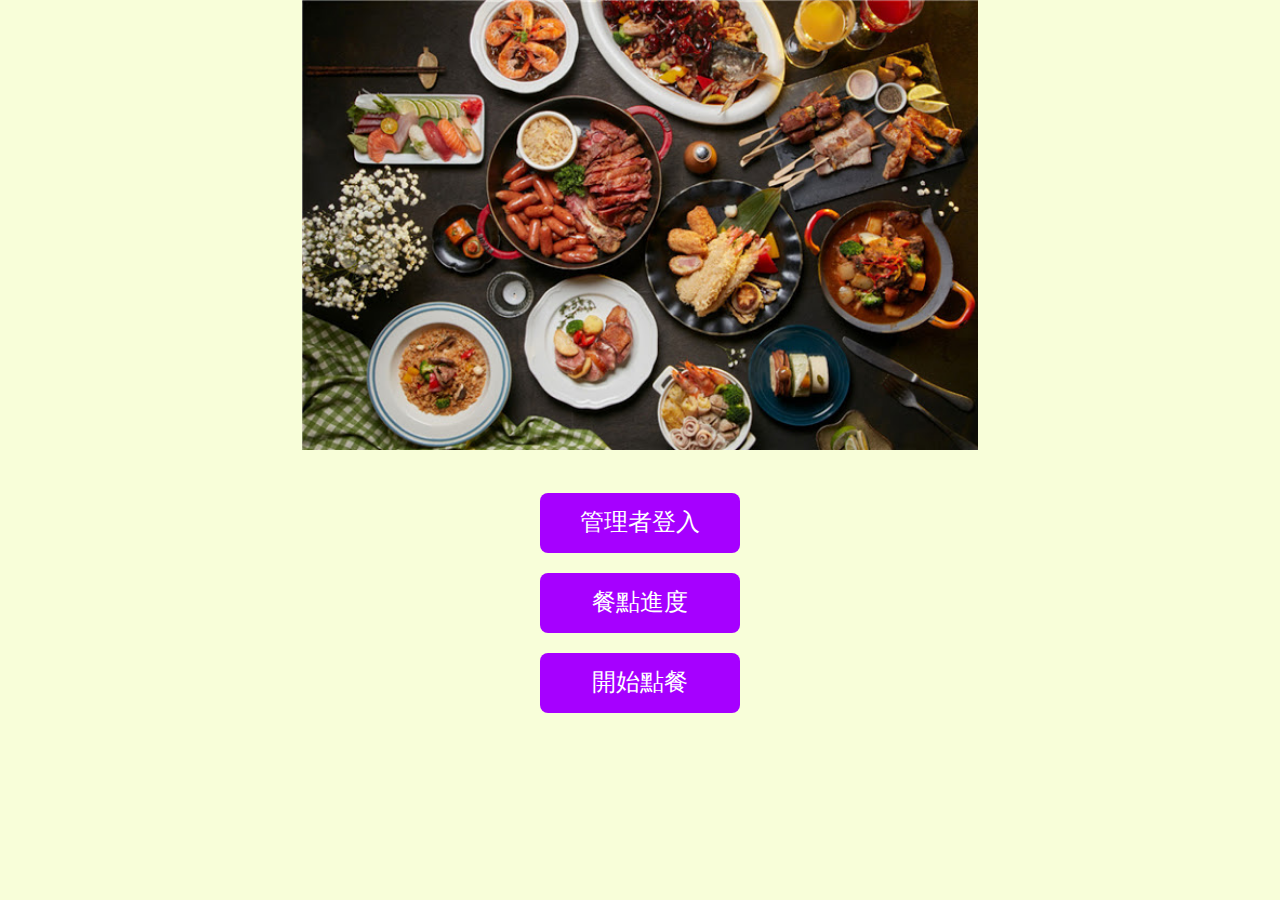
<file: HTML/HOME_PAGE.html>
<!DOCTYPE html>
<html>
    <head>
            <title> 首頁_Home_page </title>
            <meta charset="utf-8" name="viewport" content="width=device-width, initial-scale=1.0">
            <link rel="stylesheet" href="../CSS/normalize.css">
            <link rel="stylesheet" href="../CSS/home_page.css">
            <link rel="stylesheet" href="../CSS/basic_icon_or_something_with_component.css">

    </head>
    <body>
        <header> 
            <img src="../IMAGE/home_page.jpg" alt="HTML_HOME_PAGE_OF_PICTURE" >
        </header>

        <div class="Purple_button">
            <br>
            <a href="./login.html"> <button id="Account_login" type="Account_login" value="login_interface"> 管理者登入 </button></a>
            <a href="./order_process.html">  <button id="Ording_status" type="Ording_status" value="Search_status"> 餐點進度 </button></a>
            <a href="./menu.html"> <button id="Start_your_order" type="ordering" value="Ordering_menu"> 開始點餐 </button></a>
        </div> 
    </body>
</html>
</file>
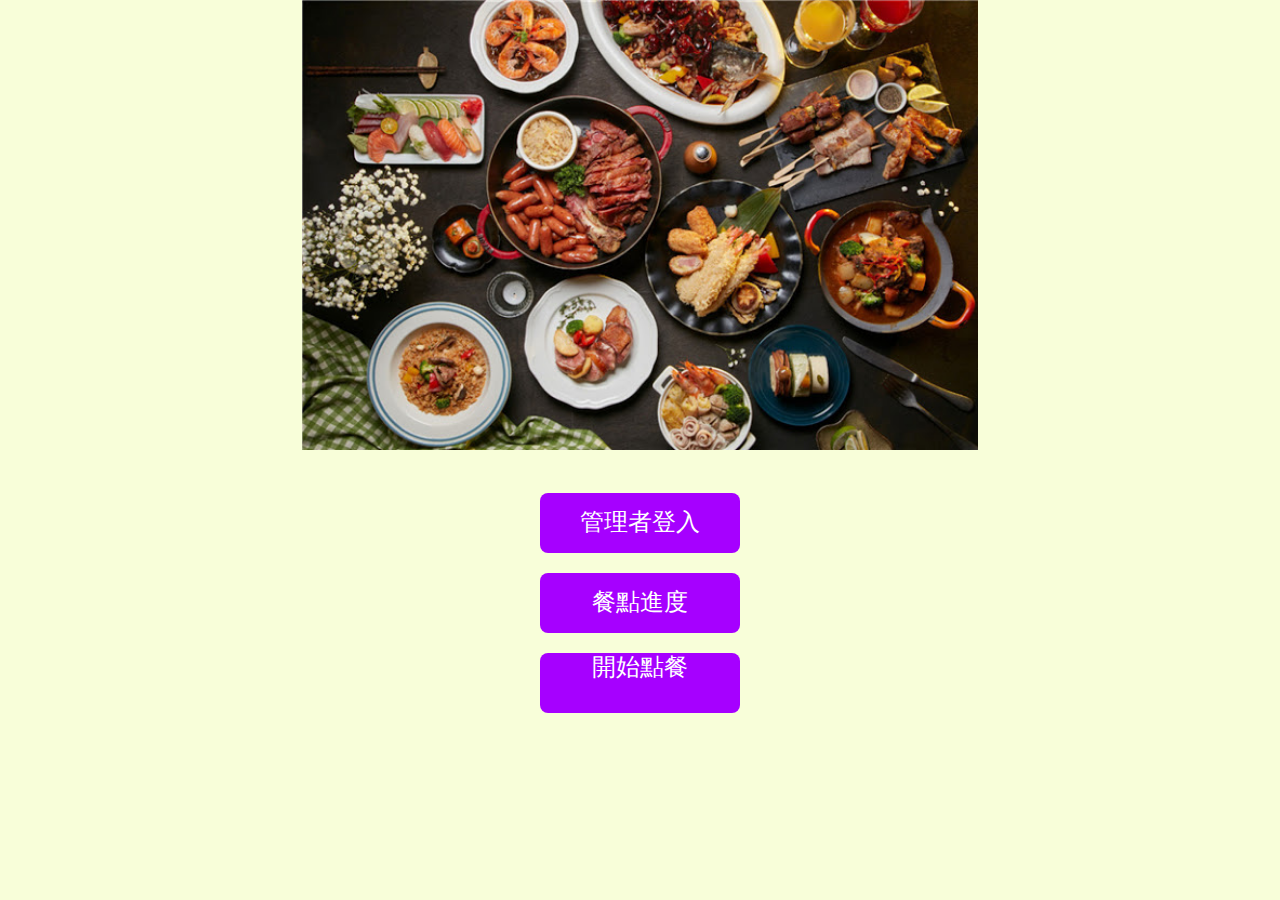
<file: HTML/home_page.html>
<!DOCTYPE html>
<html>
    <head>
            <title> 首頁_Home_page </title>
            <meta charset="utf-8" name="viewport" content="width=device-width, initial-scale=1.0">
            <link rel="stylesheet" href="../CSS/normalize.css">
            <link rel="stylesheet" href="../CSS/home_page.css">
            <link rel="stylesheet" href="../CSS/basic_icon_or_something_with_component.css">

    </head>
    <body>
        <header> 
            <img src="../IMAGE/home_page.jpg" alt="HTML_HOME_PAGE_OF_PICTURE" >
        </header>

        <div class="Purple_button">
            <br>
            <a href="./login.html"> <button id="Account_login" type="Account_login" value="login_interface"> 管理者登入 </button></a>
            <a href="./order_process.html">  <button id="Ording_status" type="Ording_status" value="Search_status"> 餐點進度 </button></a>
            <form action="/start_order" method="POST">
                <button type="submit" class="Purple_button" >開始點餐</button>
            </form>
            <!-- <a href="./menu.html"> <button id="Start_your_order" type="ordering" value="Ordering_menu"> 開始點餐 </button></a> -->
        </div> 
    </body>
</html>
</file>
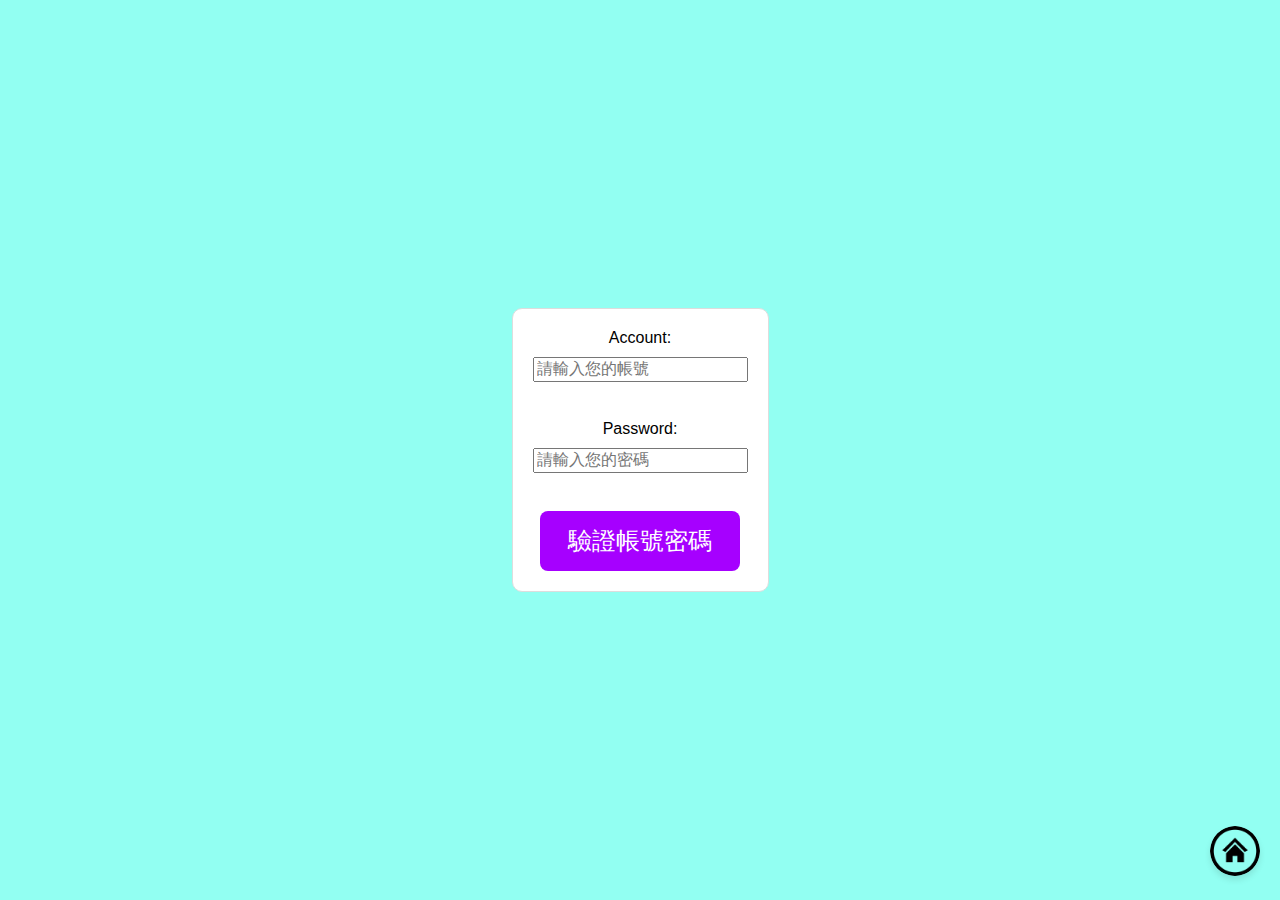
<file: HTML/LOGIN.html>
<!DOCTYPE html>
<html>
    <head>
        <title> 管理者登入 </title>
        <link rel="stylesheet" href="../CSS/normalize.css">
        <meta charset="utf-8" name="viewport" content="width=device-width, initial-scale=1.0">
        <link rel="stylesheet" href="../CSS/basic_icon_or_something_with_component.css"> 
        <link rel="stylesheet" href="../CSS/login.css"> 

        <!-- using the same file to decorate HOME_ICON of class name -->
        
    </head>
    <body class="Pale_blue_background" id="input_place_1">
        <a href="./home_page.html" class="home-icon-link">
            <img class="home-icon" src="../IMAGE/HOME_ICON.png" alt="回到首頁">
        </a> 
        <form id="Input_bar" action="/login" method="POST">
            <label for="Account_input_box" > Account:</label>
            <input id="Account_input_box" type="text" placeholder="請輸入您的帳號" class="Account_info" name="username" required> <br>
            <label for="Password_input_box"> Password: </label>
            <input id="Password_input_box" type="password" placeholder="請輸入您的密碼" class="Account_info" name="password"  required> <br>
            <div class="Purple_button">
               <button id="account" type="submit" value="login"> 驗證帳號密碼 </button>
            </div>
         </form>
    </body>
</html>
</file>
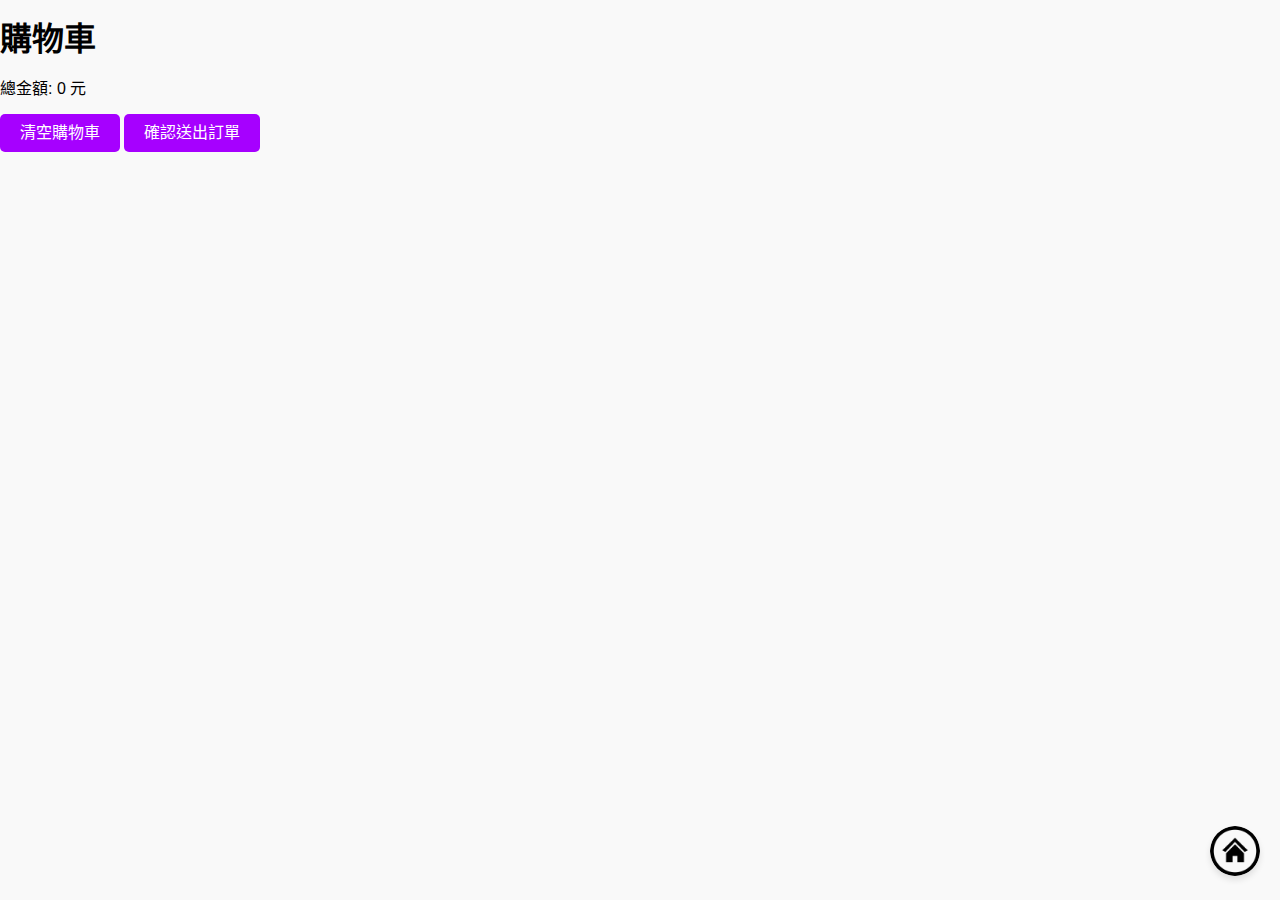
<file: HTML/MANAGE_FINANCIAL.html>
<!-- 購物車頁面 -->
<!DOCTYPE html>
<html lang="zh-TW">
    <head>
        <title> 餐點進度 </title>
        <meta charset="utf-8" name="viewport" content="width=device-width, initial-scale=1.0">
        <link rel="stylesheet" href="../CSS/basic_icon_or_something_with_component.css">
        <link rel="stylesheet" href="../CSS/normalize.css">
        <link rel="stylesheet" href="../CSS/manage_financial.css">
    </head>
    <body>
        <div class="cart-container">
            <h1>購物車</h1>
            <div id="cartItems"></div>
            <!-- 新增總金額與按鈕 -->
            <div class="cart-summary">
                <p id="totalAmount">總金額: 0 元</p>
                <button id="clearCart">清空購物車</button>
                <button id="submitOrder">確認送出訂單</button>
            </div>
            <a href="./home_page.html" class="home-icon-link">
                <img class="home-icon" src="../IMAGE/HOME_ICON.png" alt="回到首頁">
            </a>            
        </div>
        <!-- <script src="../JS/order_process.js"></script> -->
    </body>
</html>
</file>
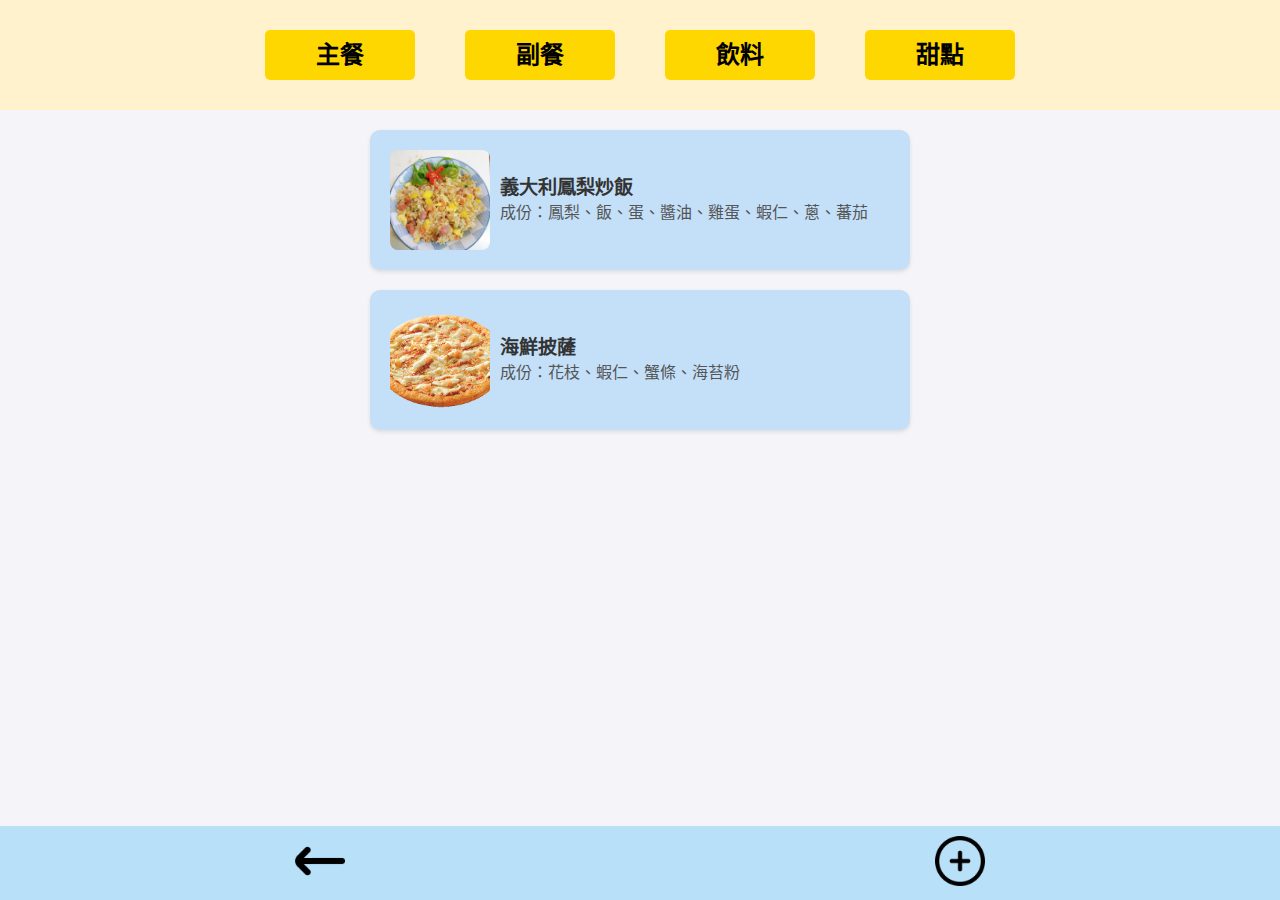
<file: HTML/manage_menu.html>
<!DOCTYPE html>
<html lang="zh-TW"> 
    <!-- 根據語系顯示 -->
<head>
    <meta charset="UTF-8">
    <meta name="viewport" content="width=device-width, initial-scale=1.0">
    <title>菜單分類</title>
    <link rel="stylesheet" href="../CSS/normalize.css">
    <link rel="stylesheet" href="../CSS/menu.css">

</head>
<body>
    <!-- 可滑動分類標籤 -->
    <div class="categories-wrapper">
        <div class="categories">
            <div class="category" onclick="showCategory('main')">主餐</div>
            <div class="category" onclick="showCategory('side')">副餐</div>
            <div class="category" onclick="showCategory('drink')">飲料</div>
            <div class="category" onclick="showCategory('dessert')">甜點</div>
        </div>
    </div>

    <!-- 菜單內容 -->
    <div id="menu" class="menu">
        <!-- 主餐 -->
        <div class="menu-item" data-category="main" data-name="義大利鳳梨炒飯" data-price=100 data-img="../IMAGE/fired_rice.webp">
            <img src="../IMAGE/fired_rice.webp" alt="義大利鳳梨炒飯">
            <div class="item-details">
                <h3>義大利鳳梨炒飯</h3>
                <p>成份：鳳梨、飯、蛋、醬油、雞蛋、蝦仁、蔥、蕃茄</p>
            </div>
        </div>
        <div class="menu-item" data-category="main" data-name="海鮮披薩" data-price=180 data-img="../IMAGE/seafood_pizza.png">
            <img src="../IMAGE/seafood_pizza.png" alt="海鮮披薩">
            <div class="item-details">
                <h3>海鮮披薩</h3>
                <p>成份：花枝、蝦仁、蟹條、海苔粉</p>
            </div>
        </div>
        <!-- 副餐 -->
        <div class="menu-item" data-category="side" data-name="薯條" data-price=50 data-img="../IMAGE/French_fries.jpg" style="display: none;">
            <img src="../IMAGE/French_fries.jpg" alt="薯條">
            <div class="item-details">
                <h3>薯條</h3>
                <p>成份：馬鈴薯、鹽、油</p>
            </div>
        </div>
        <div class="menu-item" data-category="side" data-name="沙拉" data-price=80 data-img="../IMAGE/Salad.webp" style="display: none;">
            <img src="../IMAGE/Salad.webp" alt="沙拉">
            <div class="item-details">
                <h3>沙拉</h3>
                <p>成份：生菜、番茄、醬料</p>
            </div>
        </div>
        <!-- 飲料 -->
        <div class="menu-item" data-category="drink" data-name="咖啡" data-price=50 data-img="../IMAGE/Coffice.jpeg" style="display: none;">
            <img src="../IMAGE/Coffice.jpeg" alt="咖啡">
            <div class="item-details">
                <h3>咖啡</h3>
                <p>成份：咖啡豆、水、牛奶</p>
            </div>
        </div>
        <div class="menu-item" data-category="drink" data-name="果汁" data-price=50 data-img="../IMAGE/juice.jpgitokhqdk4qxb" style="display: none;">
            <img src="../IMAGE/juice.jpgitokhqdk4qxb" alt="果汁">
            <div class="item-details">
                <h3>果汁</h3>
                <p>成份：新鮮水果</p>
            </div>
        </div>
        <!-- 甜點 -->
        <div class="menu-item" data-category="dessert" data-name="蛋糕" data-price=120 data-img="../IMAGE/Cake.jpeg" style="display: none;">
            <img src="../IMAGE/Cake.jpeg" alt="蛋糕">
            <div class="item-details">
                <h3>蛋糕</h3>
                <p>成份：麵粉、奶油、糖</p>
            </div>
        </div>
        <div class="menu-item" data-category="dessert" data-name="冰淇淋" data-price=40 data-img="../IMAGE/Chocolate_Ice_Cream.jpeg" style="display: none;">
            <img src="../IMAGE/Chocolate_Ice_Cream.jpeg" alt="冰淇淋"> 
            <div class="item-details">
                <h3>冰淇淋</h3>
                <p>成份：牛奶、糖、巧克力</p>
            </div>
        </div>
    </div>

    <div id="popup" class="popup">
        <div class="popup-content">
            <span class="close" id="closePopup">&times;</span>
            <h2 id="popupTitle">餐點名稱</h2>
            <input type="text" id="editName" placeholder="修改名稱">
            <p><strong>價格：</strong><input type="number" id="editPrice" placeholder="修改價格"> 元</p>
            <textarea id="editDescription" placeholder="修改描述"></textarea>
            <div id="tagContainer" class="popup-options"></div>
            <div class="popup-buttons">
                <button id="updateMenuItem">更新餐點</button>
                <button id="cancelUpdate">返回</button>
            </div>
        </div>
    </div>     

    <!-- 底部導航欄 -->
    <div class="footer">
        <a href="./manage_home_page.html">
            <button class="nav-btn">
                <img src="../IMAGE/arrow-left.png" alt="管理者首頁">
            </button>
        </a>
        <a href="./add_order.html">
            <button class="nav-btn">
                <img src="../IMAGE/add.png" alt="新增餐點">
            </button>
        </a>
    </div>
    <script src="../JS/manage_menu.js"></script>
</body>
</html>
</file>
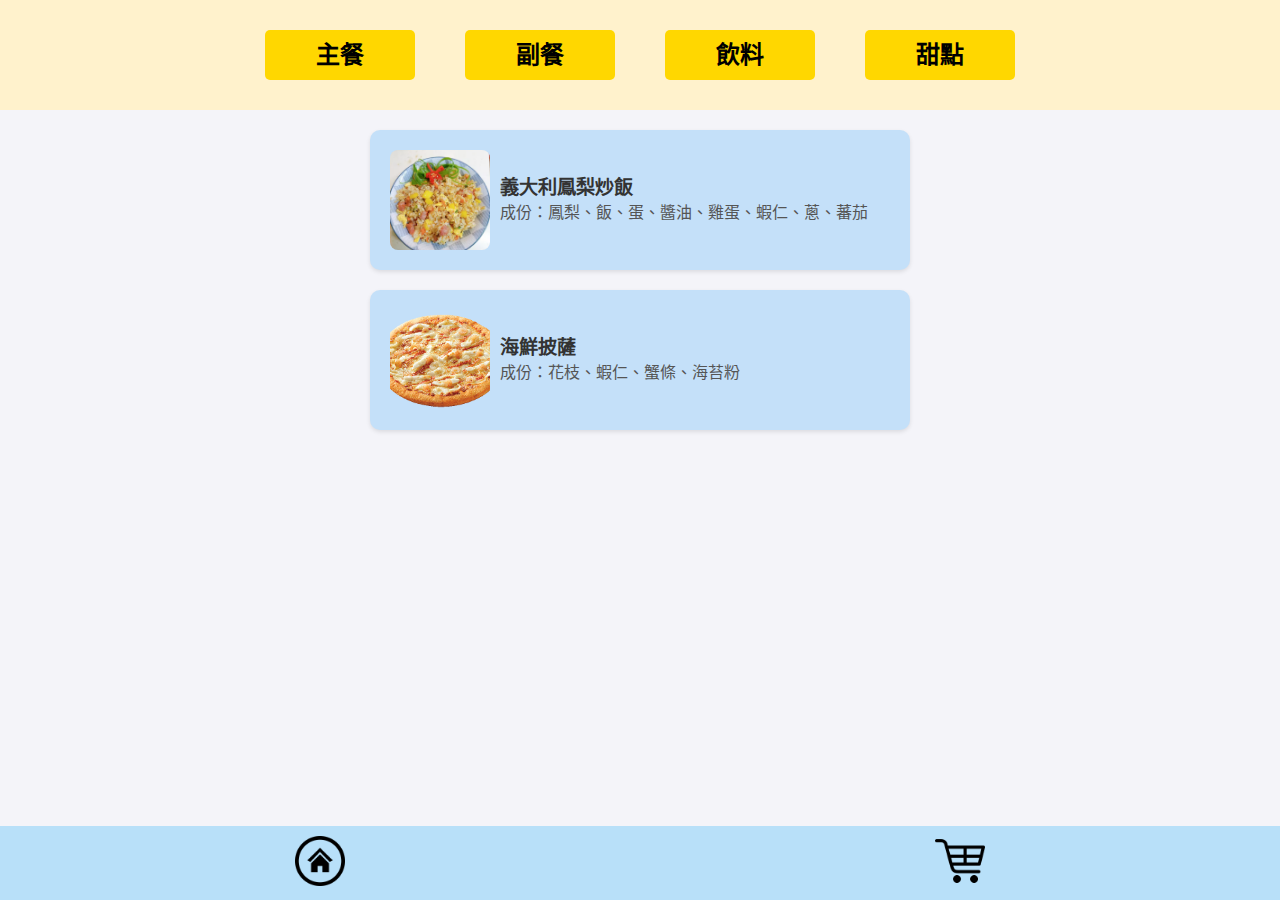
<file: HTML/MENU.html>
<!DOCTYPE html>
<html lang="zh-TW"> 
    <!-- 根據語系顯示 -->
<head>
    <meta charset="UTF-8">
    <meta name="viewport" content="width=device-width, initial-scale=1.0">
    <title>菜單分類</title>
    <link rel="stylesheet" href="../CSS/normalize.css">
    <link rel="stylesheet" href="../CSS/menu.css">

</head>
<body>
    <!-- 頂部圖片區域 -->
    <!-- <header>
        <div class="header">
            <img src="../IMAGE/home_page.jpg" alt="Food Display" class="header-img">
        </div>  
    </header> -->

    <!-- 可滑動分類標籤 -->
    <div class="categories-wrapper">
        <div class="categories">
            <div class="category" onclick="showCategory('main')">主餐</div>
            <div class="category" onclick="showCategory('side')">副餐</div>
            <div class="category" onclick="showCategory('drink')">飲料</div>
            <div class="category" onclick="showCategory('dessert')">甜點</div>
        </div>
    </div>

    <!-- 菜單內容 -->
    <div id="menu" class="menu">
        <!-- 主餐 -->
        <div class="menu-item" data-category="main" data-name="義大利鳳梨炒飯" data-price=100 data-img="../IMAGE/fired_rice.webp">
            <img src="../IMAGE/fired_rice.webp" alt="義大利鳳梨炒飯">
            <div class="item-details">
                <h3>義大利鳳梨炒飯</h3>
                <p>成份：鳳梨、飯、蛋、醬油、雞蛋、蝦仁、蔥、蕃茄</p>
            </div>
        </div>
        <div class="menu-item" data-category="main" data-name="海鮮披薩" data-price=180 data-img="../IMAGE/seafood_pizza.png">
            <img src="../IMAGE/seafood_pizza.png" alt="海鮮披薩">
            <div class="item-details">
                <h3>海鮮披薩</h3>
                <p>成份：花枝、蝦仁、蟹條、海苔粉</p>
            </div>
        </div>
        <!-- 副餐 -->
        <div class="menu-item" data-category="side" data-name="薯條" data-price=50 data-img="../IMAGE/French_fries.jpg" style="display: none;">
            <img src="../IMAGE/French_fries.jpg" alt="薯條">
            <!--
                picture source:
                https://estarfood.com/wp-content/uploads/2021/04/I11-1.jpg
            -->
            <div class="item-details">
                <h3>薯條</h3>
                <p>成份：馬鈴薯、鹽、油</p>
            </div>
        </div>
        <div class="menu-item" data-category="side" data-name="沙拉" data-price=80 data-img="../IMAGE/Salad.webp" style="display: none;">
            <img src="../IMAGE/Salad.webp" alt="沙拉">
            <!--
                picutre source:
                https://imageproxy.icook.network/fit?background=255%2C255%2C255&height=443&nocrop=true&stripmeta=true&type=auto&url=http%3A%2F%2Ftokyo-kitchen.icook.tw.s3.amazonaws.com%2Fuploads%2Frecipe%2Fcover%2F199265%2F2ed2e19eafecde60.jpg&width=443
            -->
            <div class="item-details">
                <h3>沙拉</h3>
                <p>成份：生菜、番茄、醬料</p>
            </div>
        </div>
        <!-- 飲料 -->
        <div class="menu-item" data-category="drink" data-name="咖啡" data-price=50 data-img="../IMAGE/Coffice.jpeg" style="display: none;">
            <img src="../IMAGE/Coffice.jpeg" alt="咖啡">
            <!--
                pciture source:
                https://encrypted-tbn0.gstatic.com/images?q=tbn:ANd9GcTx2xIcWnGN9pvbN_6ZCR1FRRxEunV7jntnwg&s
            -->
            <div class="item-details">
                <h3>咖啡</h3>
                <p>成份：咖啡豆、水、牛奶</p>
            </div>
        </div>
        <div class="menu-item" data-category="drink" data-name="果汁" data-price=50 data-img="../IMAGE/juice.jpgitokhqdk4qxb" style="display: none;">
            <img src="../IMAGE/juice.jpgitokhqdk4qxb" alt="果汁">
            <!--
                picture source: 
                https://www.marthastewart.com/thmb/v-noUz0Pm9dexdEBhiOKiC-TKhk=/1500x0/filters:no_upscale():max_bytes(150000):strip_icc()/oj-upgrade-103121806_horiz_0-83474c4f9a0b4d7e9c06fc989fa1f5d2.jpgitokHQdK4qxB
            -->
            <div class="item-details">
                <h3>果汁</h3>
                <p>成份：新鮮水果</p>
            </div>
        </div>
        <!-- 甜點 -->
        <div class="menu-item" data-category="dessert" data-name="蛋糕" data-price=120 data-img="../IMAGE/Cake.jpeg" style="display: none;">
            <img src="../IMAGE/Cake.jpeg" alt="蛋糕">
            <!--
                picture source:
                [data-uri]
            -->
            <div class="item-details">
                <h3>蛋糕</h3>
                <p>成份：麵粉、奶油、糖</p>
            </div>
        </div>
        <div class="menu-item" data-category="dessert" data-name="冰淇淋" data-price=40 data-img="../IMAGE/Chocolate_Ice_Cream.jpeg" style="display: none;">
            <img src="../IMAGE/Chocolate_Ice_Cream.jpeg" alt="冰淇淋"> 
                <!-- picture source:  
                [data-uri]   
                -->
            <div class="item-details">
                <h3>冰淇淋</h3>
                <p>成份：牛奶、糖、巧克力</p>
            </div>
        </div>
    </div>

    <!-- 彈出式視窗 -->
    <div id="popup" class="popup">
        <div class="popup-content">
            <span class="close" id="closePopup">&times;</span>
            <div id="tagContainer" class="popup-options"></div>
            <h2 id="popupTitle">餐點名稱</h2>
            <p id="popupDescription">餐點描述</p>
            <p><strong>價格：</strong><span id="popupPrice">0</span> 元</p>
            <button id="confirmOrder">加入購物車</button>
        </div>
    </div>


    <!-- 底部導航欄 -->
    <div class="footer">
        <a href="./home_page.html">
            <button class="nav-btn">
                <img src="../IMAGE/HOME_ICON.png" alt="首頁">
            </button>
        </a>
        <a href="./order_process.html">
            <button class="nav-btn">
                <img src="../IMAGE/shopping-trolley-icon.png" alt="購物車">
            </button>
        </a>
    </div>

    <script src="../JS/menu.js"></script>
</body>
</html>
</file>
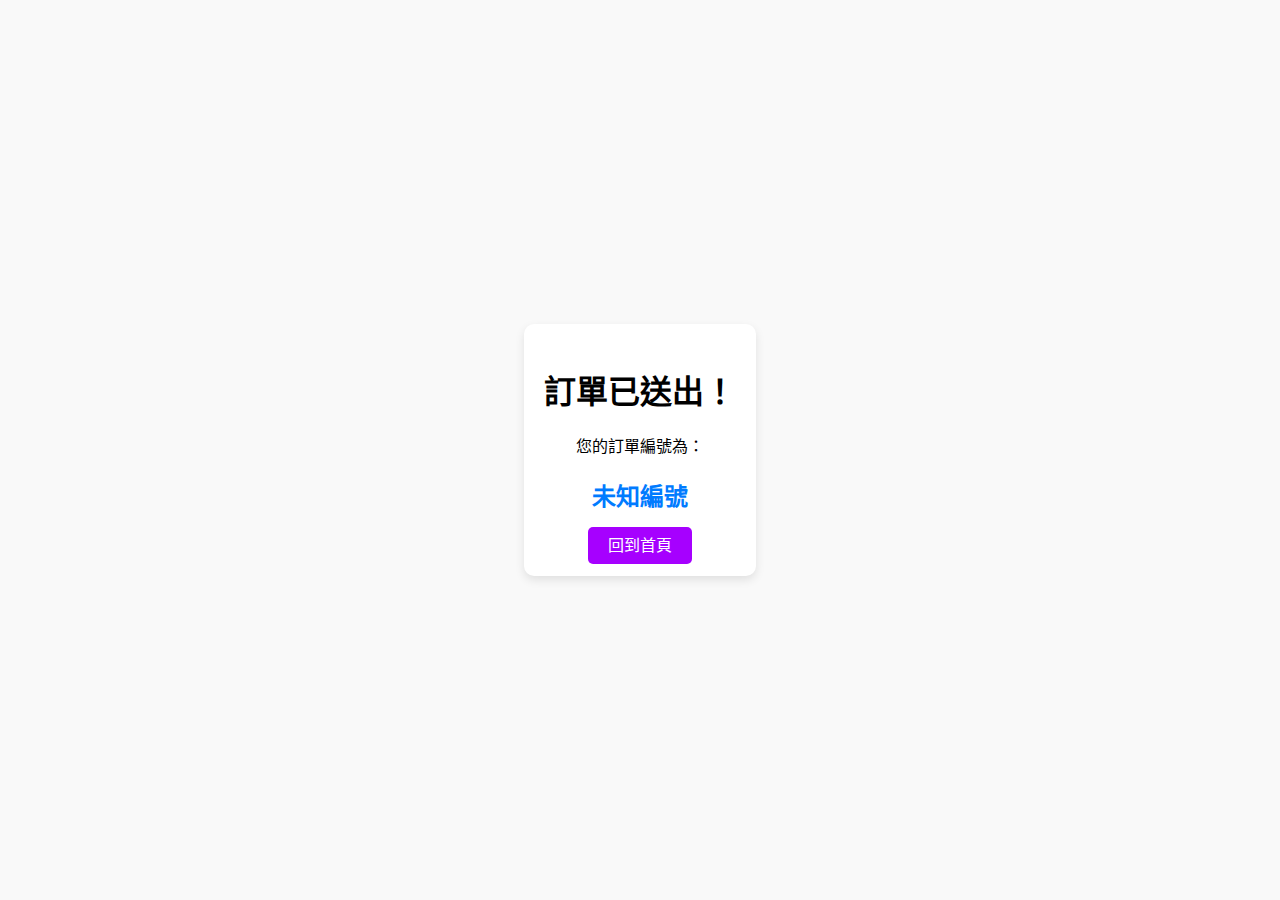
<file: HTML/ORDER_CONFIRMATION.html>
<!DOCTYPE html>
<html lang="zh-TW">
<head>
    <meta charset="UTF-8">
    <meta name="viewport" content="width=device-width, initial-scale=1.0">
    <title>訂單確認</title>
    <link rel="stylesheet" href="../CSS/order_confirmation.css">
</head>
<body>
    <div class="confirmation-container">
        <h1>訂單已送出！</h1>
        <p>您的訂單編號為：</p>
        <div class="order-id" id="orderId">1234567890</div>
        <a href="./home_page.html" class="back-to-home">回到首頁</a>
    </div>
    <script src="../JS/order_confirmation.js"></script>
</body>
</html>
</file>
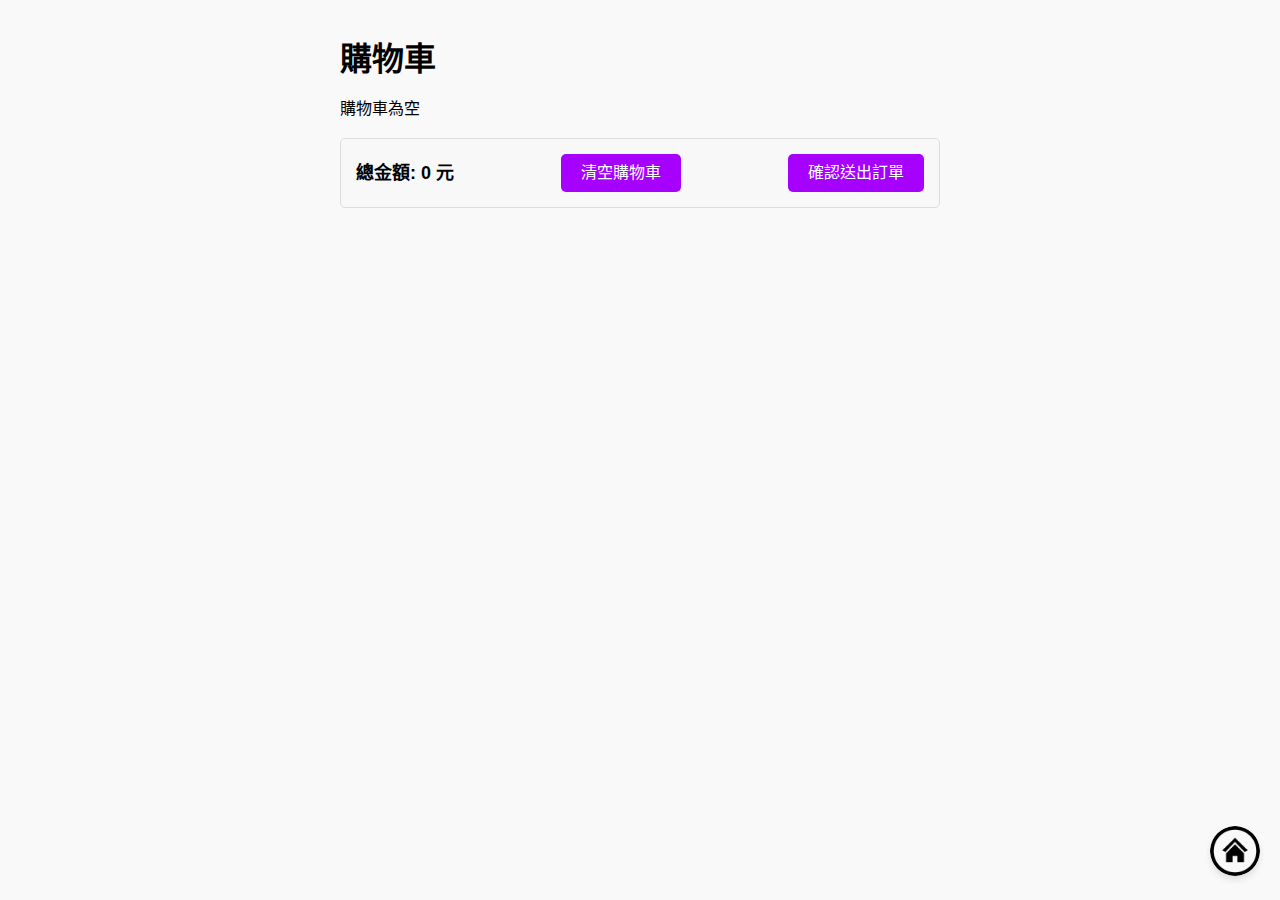
<file: HTML/ORDER_PROCESS.html>
<!-- 購物車頁面 -->
<!DOCTYPE html>
<html lang="zh-TW">
    <head>
        <title> 餐點進度 </title>
        <meta charset="utf-8" name="viewport" content="width=device-width, initial-scale=1.0">
        <link rel="stylesheet" href="../CSS/basic_icon_or_something_with_component.css">
        <link rel="stylesheet" href="../CSS/normalize.css">
        <link rel="stylesheet" href="../CSS/order_process.css">
    </head>
    <body>
        <div class="cart-container">
            <h1>購物車</h1>
            <div id="cartItems"></div>
            <!-- 新增總金額與按鈕 -->
            <div class="cart-summary">
                <p id="totalAmount">總金額: 0 元</p>
                <button id="clearCart">清空購物車</button>
                <button id="submitOrder">確認送出訂單</button>
            </div>
            <a href="./home_page.html" class="home-icon-link">
                <img class="home-icon" src="../IMAGE/HOME_ICON.png" alt="回到首頁">
            </a>            
        </div>
        <script src="../JS/order_process.js"></script>
    </body>
</html>
</file>
<file: CSS/home_page.css>
@media (max-width: 678px) {
    .container {
      width: 100%;
    }
}
div {
    text-align: center;
    width: auto; /* must to set it  */
    margin: auto;
    box-sizing: content-box;
}
header {
    text-align: center;
    width: auto; /* must to set it  */
    margin: auto; /* 維持彼此的間距 */
    box-sizing: content-box;
}
header img {
    text-align: center;
    width: auto; /* must to set it  */
    height: 50vh;
    margin: auto;
    box-sizing: content-box;
}

body{
    background-color: #F8FED9;
}
</file>
<file: CSS/basic_icon_or_something_with_component.css>
/* class name: home_icon with (common) <img> tag*/
/* Icon 固定樣式 */
.home-icon-link {
    position: fixed; /* 固定在視窗的位置 */
    bottom: 20px;    /* 距離視窗底部 20px */
    right: 20px;     /* 距離視窗右側 20px */
    z-index: 1000;   /* 確保圖標在最上層顯示 */
    cursor: pointer;
    transition: transform 0.2s ease, opacity 0.2s ease;
}

.home-icon {
    width: 50px;  /* 調整圖標大小 */
    height: 50px;
    object-fit: cover; /* 確保圖片不失真 */
    border-radius: 50%; /* 如果需要圓形圖標 */
    box-shadow: 0 4px 6px rgba(0, 0, 0, 0.1); /* 添加陰影 */
}

.home-icon-link:hover {
    transform: scale(1.1); /* 放大效果 */
    opacity: 0.8;          /* 降低透明度 */
}

/* class name: Pale_blue_background with (common) <body> tag */
.Pale_blue_background {
    background-color: #92FFF2;
}
.Purple_button {
    display: flex;
    flex-direction: column;
    align-items: center;
    gap: 20px; /* 按鈕之間的間距 */
}
    
.Purple_button button {
    width: 200px; /* 設置固定寬度 */
    height: 60px; /* 設置固定高度 */
    font-size: 24px;
    border: none;   
    border-radius: 8px;
    background-color: #a600ff;
    color: white;
    cursor: pointer;
    transition: background-color 0.3s;
}
   
.Purple_button button:hover {
    background-color: #510375;
}
/* 
    The Basic of element, the file name need to change it!!(if have a better) - 2024/11/27
*/
</file>
<file: CSS/login.css>
#Input_bar {
    display: flex;
    flex-direction: column;
    justify-content: center;
    align-items: center;
    gap: 10px;
    padding: 20px;
    border: 1px solid #ddd;
    border-radius: 10px;
    background-color: white;
}

#Input_bar label {
    text-align: center;
}

body {
    display: flex;
    flex-direction: column;
    justify-content: center;
    align-items: center;
    height: 100vh;
    margin: 0;
    font-family: Arial, sans-serif;
}

header {
    position: absolute;
    top: 10px;
    left: 10px;
}

main {
    display: flex;
    flex-direction: column;
    justify-content: center;
    align-items: center;
    text-align: center;
}
</file>
<file: CSS/manage_financial.css>
/* 全局樣式 */
body {
    font-family: Arial, sans-serif;
    margin: 0;
    padding: 0;
    background-color: #f9f9f9;
}

/* 搜尋欄樣式 */
.search-container {
    display: flex;
    justify-content: center;
    align-items: center;
    background-color: #C4E0F9; /* 綠色背景 */
    padding: 10px;
}

.search-container input {
    width: 70%;
    padding: 8px;
    border: none;
    border-radius: 5px;
    font-size: 16px;
}

.search-container .search-button {
    background-color: #fff;
    border: none;
    padding: 8px 15px;
    margin-left: 5px;
    border-radius: 5px;
    cursor: pointer;
}

/* 搜尋結果區域 */
.result-container {
    text-align: center;
    margin-top: 20px;
}

.result-container .date {
    font-size: 20px;
    background-color: #a4d3fc; /* 淺藍色背景 */
    padding: 5px 10px;
    border-radius: 5px;
    color: #fff;
    display: inline-block;
}

/* 表格樣式 */
.result-table {
    width: 90%;
    margin: 20px auto;
    border-collapse: collapse;
    box-shadow: 0 2px 5px rgba(0, 0, 0, 0.2);
}

.result-table th {
    background-color: #ffcc33; /* 黃色背景 */
    padding: 10px;
    text-align: center;
    font-weight: bold;
}

.result-table td {
    background-color: #C4E0F9; /* 淺綠色背景 */
    padding: 10px;
    text-align: center;
}

.result-table tr:nth-child(even) td {
    background-color: #a4d3fc; /* 偶數列不同背景色 */
}

.result-table tr:hover td {
    background-color: #81b2d0; /* 滑鼠懸停效果 */
}

button {
    padding: 10px 20px;
    background-color: #a600ff;
    color: white;
    border: none;
    border-radius: 5px;
    cursor: pointer;
}

button:hover {
    background-color: #510375;
}
</file>
<file: CSS/menu.css>
/* 樣式設置 */
body {
    margin: 0;
    font-family: Arial, sans-serif;
    display: flex;
    flex-direction: column;
    align-items: center; /* 整體居中 */
}

/* 頂部圖片區域 */
.header {
    width: 100%;
    text-align: center;
}

.header-img {
    width: 50%;
    height: 50%;
}

/* 可滑動分類標籤容器 */
.categories-wrapper {
    width: 100%; /* 容器寬度調整 */
    margin: 0 auto; /* 水平居中 */
    overflow-x: auto; /* 水平滾動 */
    white-space: nowrap; /* 禁止內容換行 */
    background-color: #FFF2CC; /* 淡黃色背景 */
    padding: 30px 0;
    display: flex;
    justify-content: center; /* 水平置中分類標籤 */
    scroll-behavior: smooth; /* 平滑滾動效果 */
}

.categories {
    display: flex;
    gap: 50px;
}

.category {
    display: inline-block;
    text-align: center;
    font-size: 1.5rem;
    font-weight: bold;
    color: black;
    background-color: #FFD700;
    border-radius: 5px;
    padding: 5px 15px;
    cursor: pointer;
    white-space: nowrap;
    width: 120px; /* 固定寬度，確保一致 */
    height: 40px; /* 固定高度，確保一致 */
    line-height: 40px; /* 垂直居中 */
}
.category:hover{
    background-color: #caac00;
}

.category.active {
    background-color: #FFA500; /* 活躍時的橙色 */
    color: white;
}

/* 菜單內容 */
.menu {
    display: flex;
    flex-direction: column;
    align-items: center;
    width: 100%; /* 調整容器寬度 */
    margin: 10px auto;
}

.menu-items {
    display: block;
    gap: 10px;
    overflow-y: auto;
    height: 300px;
    white-space: nowrap;
    scroll-behavior: smooth;
    padding: 10px;
    background-color: #F9F9F9;
}

.menu-item {
    display: flex;
    align-items: center;
    background-color: #C4E0F9; /* 藍色背景 */
    margin: 10px 10px;
    padding: 20px;
    width: 90%; /* 固定內容寬度比例 */
    max-width: 500px; /* 最大寬度 */
    border-radius: 10px;
    box-shadow: 0 2px 4px rgba(0, 0, 0, 0.1);
}

.menu-item:hover {
    background-color: #81b2d0;
}

/* 菜單項目的圖片 */
.menu-item img {
    width: 100px; /* 固定寬度 */
    height: 100px; /* 固定高度，確保比例 */
    border-radius: 8px;
    object-fit: cover; /* 圖片縮放填充區域 */
    margin-right: 10px;
}

/* 菜單內容的文字部分 */
.item-details {
    flex-grow: 1;
    display: flex;
    flex-direction: column;
    justify-content: space-between;
}

.item-details h3 {
    margin: 0;
    font-size: 1.2rem;
    color: #333;
    word-wrap: break-word; /* 長字換行 */
}

.item-details p {
    margin: 5px 0 0 0;
    font-size: 1rem;
    color: #555;
    word-wrap: break-word; /* 長字換行 */
}

/* styles.css */
body {
    font-family: Arial, sans-serif;
    margin: 0;
    padding: 0;
    display: flex;
    justify-content: center;
    align-items: center;
    /* height: 100vh; */
    background-color: #f4f4f9;
}
  
button {
    padding: 10px 20px;
    background-color: #a600ff;
    color: white;
    border: none;
    border-radius: 5px;
    cursor: pointer;
}

button:hover {
    background-color: #510375;
}
  
.popup {
    display: none; /* 預設隱藏 */
    position: fixed;
    top: 0;
    left: 0;
    width: 100%;
    height: 100%;
    background-color: rgba(0, 0, 0, 0.5); /* 半透明背景 */
    justify-content: center;
    align-items: center;
}
  
/* 彈出式視窗 */
.popup-content {
    background-color: #fff;
    padding: 20px;
    border-radius: 8px;
    width: 300px;
    text-align: center;
    position: relative;
    box-shadow: 0 4px 8px rgba(0, 0, 0, 0.2);
}
  
.popup-content h2 {
    margin: 0 0 10px;
}
  
.popup-content .close {
    position: absolute;
    top: 10px;
    right: 15px;
    font-size: 24px;
    cursor: pointer;
}  

.popup-options {
    display: flex;
    flex-direction: column;
    align-items: flex-start; /* 讓 checkbox 和標籤對齊左邊 */
}

.popup-options label {
    font-size: 24px; /* 調整 checkbox 標籤的字體大小 */
}

.popup-options input[type="checkbox"] {
    transform: scale(1.5); /* 放大 checkbox */
}

/* 底部導航欄 */
.footer {
    position: fixed;
    bottom: 0; /* 距離底部 0 像素 */
    display: flex;
    justify-content: space-around;
    background-color: #B8E0F9; /* 淡藍色背景 */
    width: 100%;
}

.nav-btn {
    background: none;
    border: none;
}

.nav-btn:hover {
    background-color: #81b2d0;
}

.nav-btn img {
    width: 50px; /* 固定寬度 */
    height: 50px; /* 固定高度 */
}
</file>
<file: CSS/order_confirmation.css>
body {
    font-family: Arial, sans-serif;
    margin: 0;
    padding: 0;
    display: flex;
    flex-direction: column;
    align-items: center;
    justify-content: center;
    height: 100vh;
    background-color: #f9f9f9;
}

.confirmation-container {
    text-align: center;
    background-color: #fff;
    padding: 20px;
    border-radius: 10px;
    box-shadow: 0 4px 10px rgba(0, 0, 0, 0.1);
}

.order-id {
    font-size: 1.5rem;
    margin: 20px 0;
    color: #007bff;
    font-weight: bold;
}

.back-to-home {
    margin-top: 20px;
    padding: 10px 20px;
    background-color: #a600ff;
    color: white;
    text-decoration: none;
    border-radius: 5px;
    font-size: 1rem;
}

.back-to-home:hover {
    background-color: #510375;
}
</file>
<file: CSS/order_process.css>
/* 全局樣式 */
body {
    font-family: Arial, sans-serif;
    margin: 0;
    padding: 0;
    background-color: #f9f9f9;
}

/* 菜單項目 */
.menu-item {
    display: flex;
    justify-content: center;
    align-items: center;
    margin: 10px;
    padding: 20px;
    background-color: #fff;
    border: 1px solid #ddd;
    border-radius: 5px;
    cursor: pointer;
}

.menu-item:hover {
    background-color: #f0f0f0;
}

/* 購物車樣式 */
.cart-container {
    padding: 20px;
    max-width: 600px;
    margin: auto;
}

.cart-item {
    display: flex;
    align-items: center;
    background-color: #fff;
    border: 1px solid #ddd;
    margin-bottom: 10px;
    padding: 10px;
    border-radius: 5px;
}

.cart-item-img {
    width: 80px;
    height: 80px;
    object-fit: cover;
    margin-right: 10px;
}

button {
    padding: 10px 20px;
    background-color: #a600ff;
    color: white;
    border: none;
    border-radius: 5px;
    cursor: pointer;
}

button:hover {
    background-color: #510375;
}

/* 計算總金額 */
.cart-summary {
    display: flex;
    justify-content: space-between;
    align-items: center;
    background-color: #f8f8f8;
    padding: 15px;
    margin-top: 20px;
    border: 1px solid #ddd;
    border-radius: 5px;
}

#totalAmount {
    font-size: 18px;
    font-weight: bold;
    margin: 0;
}
</file>
